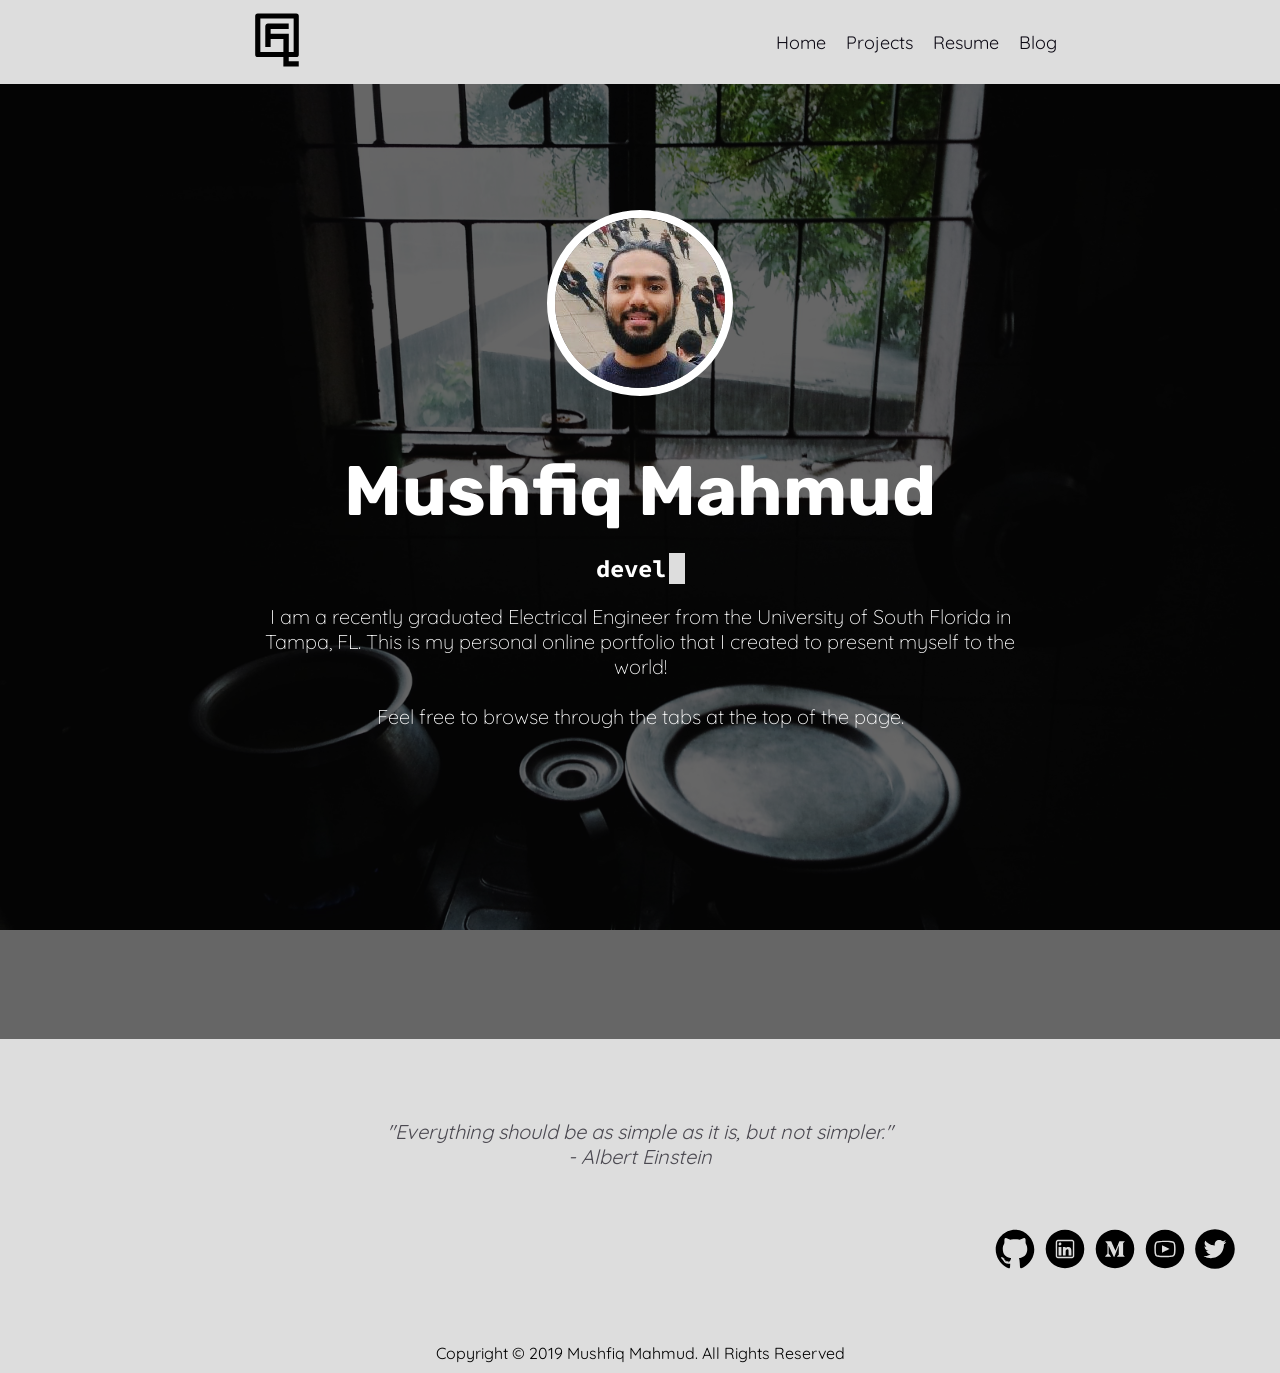
<file: index.html>
<!DOCTYPE html>

<html>
<head>
	<title>Mushfiq | My Portfolio</title>
	<link rel="shortcut icon" href="/assets/images/logo/logo.ico">
	<link rel="stylesheet" type="text/css" href="/style/style_headfoot.css">
	<link rel="stylesheet" type="text/css" href="/style/style_index.css">
	<link href="https://fonts.googleapis.com/css?family=Bungee|Bungee+Hairline|Quicksand:300,400|Rubik:900|Source+Code+Pro" rel="stylesheet">
	<meta name="viewport" content="width=device-width, initial-scale=1">
</head>
<body>
	<div class="parallax">
		<nav class="nav" id="nav"></nav>

		<div class="main">
			<div class="title">
        <img class="profile-pic" src="./assets/images/profile.png">
        <h1>Mushfiq Mahmud</h1>
        <h2>
          <!-- <span class="spanWord" data-wait="3000" data-words='["DEVELOPER","PROGRAMMER","ELECTRICAL ENGINEER","TUTOR","MUSICIAN"]'></span> -->
          <span class="spanWord" data-wait="3000" data-words='["developer","programmer","electrical engineer","tutor","musician"]'></span>
          </h2>
				<p>I am a recently graduated Electrical Engineer from the University of South Florida in Tampa, FL.
        This is my personal online portfolio that I created to present myself to the world!
        <br/><br/>
        Feel free to browse through the tabs at the top of the page.</p>
			</div>
    </div>

		<div class="footer">
			<div class="quote" id="quote"></div>
			<div id="contact"></div>
		</div>
  </div>
  
  <p id="copyright"></p>
  
  <script src="/scripts/typeWriter.js"></script>
  <script src="/scripts/quotes.js"></script>
  <script src="/scripts/footer.js"></script>
  <script src="/scripts/header.js"></script>

</body>
</html>
</file>
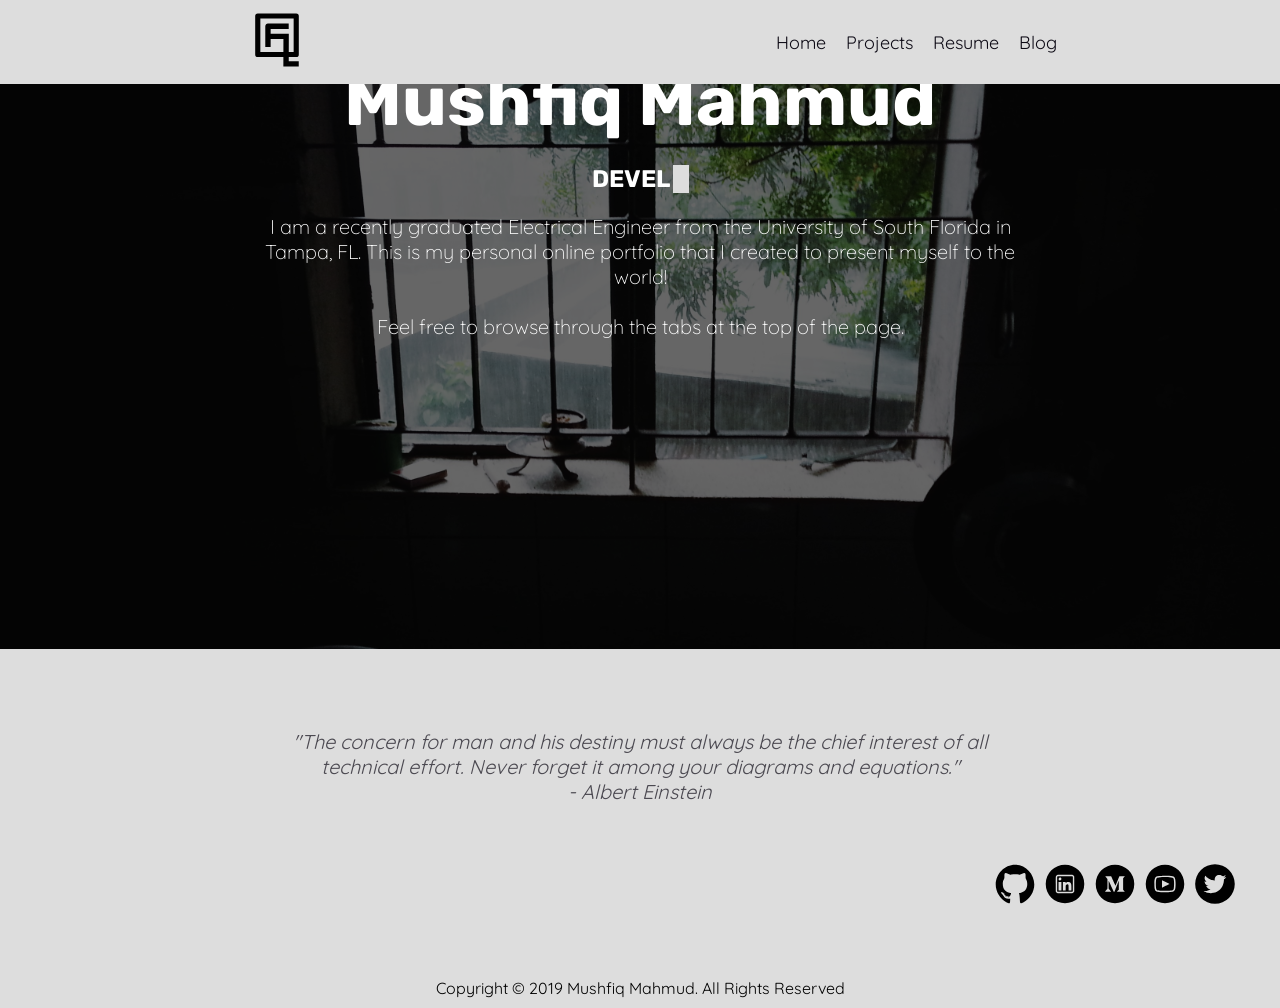
<file: html/index.html>
<!DOCTYPE html>

<html>
<head>
	<title>Mushfiq | My Portfolio</title>
	<link rel="shortcut icon" href="../assets/images/logo/logo.ico">
	<link rel="stylesheet" type="text/css" href="../style/style_headfoot.css">
	<link rel="stylesheet" type="text/css" href="../style/style_index.css">
	<link href="https://fonts.googleapis.com/css?family=Bungee|Bungee+Hairline|Quicksand:300,400|Rubik:900" rel="stylesheet">
	<meta name="viewport" content="width=device-width, initial-scale=1">
</head>
<body>
	<div class="parallax">
		<nav class="nav" id="nav"></nav>

		<div class="main">
			<div class="title">
        <h1>Mushfiq Mahmud</h1>
        <h2>
          <span class="spanWord" data-wait="3000" data-words='["DEVELOPER","PROGRAMMER","ELECTRICAL ENGINEER","TUTOR","MUSICIAN"]'></span>
        </h2>
				<p>I am a recently graduated Electrical Engineer from the University of South Florida in Tampa, FL.
        This is my personal online portfolio that I created to present myself to the world!
        <br/><br/>
        Feel free to browse through the tabs at the top of the page.</p>
			</div>
    </div>

		<div class="footer">
			<div class="quote" id="quote"></div>
			<div id="contact"></div>
		</div>
  </div>
  
  <p id="copyright"></p>
  
  <script src="../scripts/typeWriter.js"></script>
  <script src="../scripts/quotes.js"></script>
  <script src="../scripts/footer.js"></script>
  <script src="../scripts/header.js"></script>

</body>
</html>
</file>
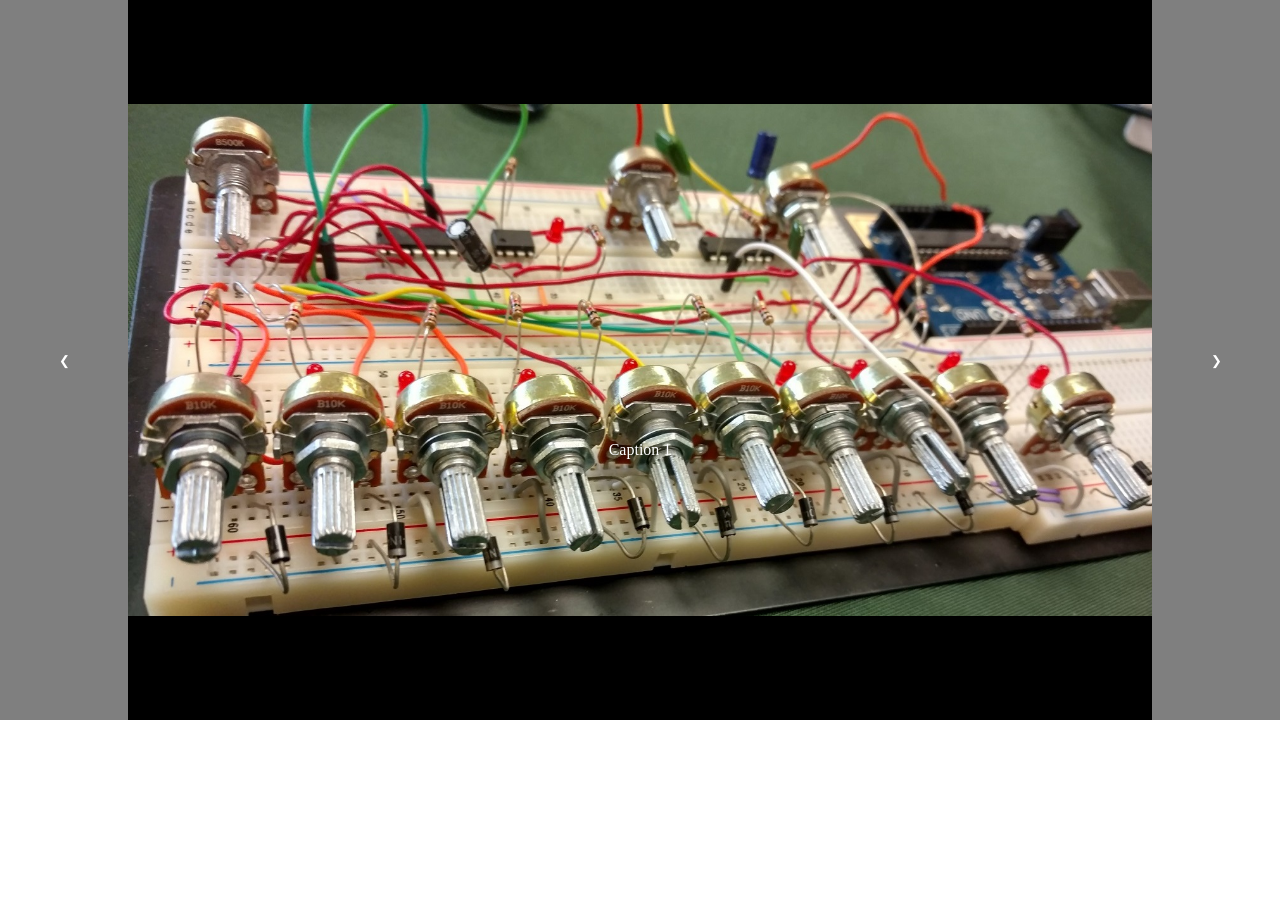
<file: example.html>
<!DOCTYPE html>

<html>
<head>
  <link rel="stylesheet" href="example.css">
</head>
<body>
  <div class="container">
    <button class="left" onclick="plusDivs(-1)">&#10094;</button>
    <div class="square s1"><p>Caption 1</p></div>
    <div class="square s2"><p>Caption 2</p></div>
    <div class="square s3"><p>Caption 3</p></div>
    <div class="square s4"><p>Caption 4</p></div>
    <div class="square s5"><p>Caption 5</p></div>
    <button class="right" onclick="plusDivs(1)">&#10095;</button>
  </div>

  <div class="animation">
    <div class="firstText">Engineer</div>
    <div class="secondText">Developer</div>
    <div class="thirdText">Musician</div>
  </div>

  <script>
    var slideIndex = 1;
    imageSelector(slideIndex);

    function plusDivs(n) {
      imageSelector(slideIndex += n);
    }

    function imageSelector(n) {
      var i;
      var j = document.getElementsByClassName("square");
      if (n > j.length) {slideIndex = 1}
      if (n < 1) {slideIndex = j.length}
      for (i = 0; i < j.length; i++) {
         j[i].style.display = "none";
      }
      j[slideIndex-1].style.display = "block";
    }
  </script>

</body>
</file>
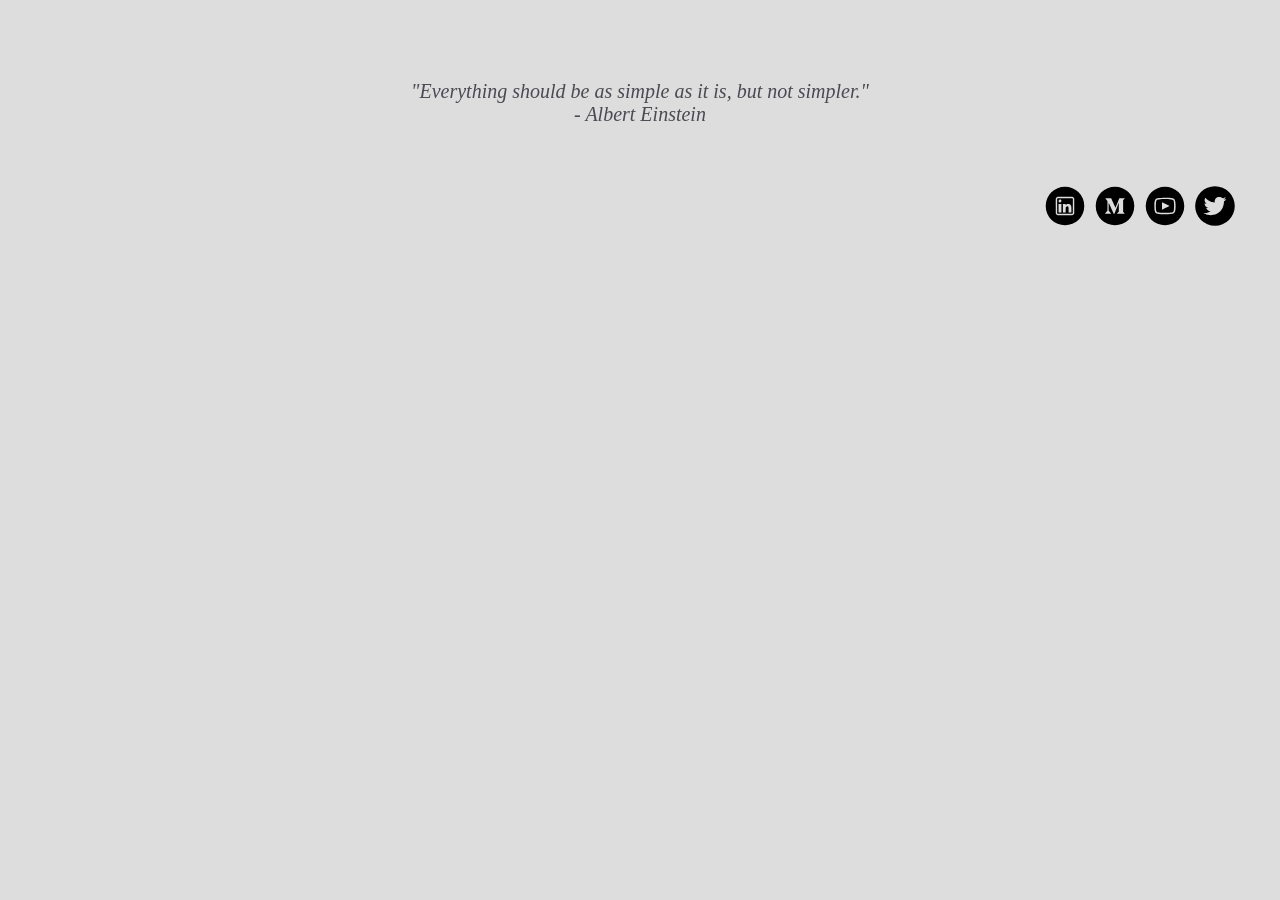
<file: footer.html>
<!DOCTYPE html>

<!--
Use this html code for linking this to somewhere else
<object type="text/html" data="footer.html" style="width:100%; height:100%;"></object>
-->

<html>
<head>
  <link rel="stylesheet" type="text/css" href="style_headfoot.css">
</head>
<body>
  <div class="footer">
    <div class="quote">
      <script>
        function text() {};
        text = new text();
        number = 0;

        text[number++] = "&quot;Everything should be as simple as it is, but not simpler.&quot;<br/> - Albert Einstein"
        text[number++] = "&quot;A good engineer does not know everything. He knows how to find it out.&quot;<br/> - Dr. J Celentano, Tunnel Engineer Guru"
        text[number++] = "&quot;The concern for man and his destiny must always be the chief interest of all technical effort. Never forget it among your diagrams and equations.&quot;<br/> - Albert Einstein"
        text[number++] = "&quot;The engineer performs many public functions from which he gets only philosophical satisfactions. Most people do not know it, but he is an economic and social force.&quot;<br/> - Herbert Hoover"
        text[number++] = "&quot;I am and ever will be a white-socks, pocket-protector nerdy engineer. Born under the second law of thermodynamics, steeped in the steam tables, in love with free-body diagrams, transformed by Laplace and propelled by compressible flow.&quot;<br/> - Neil Armstrong"

        increment = Math.floor(Math.random() * number);
        document.write(text[increment]);
      </script>
    </div>

    <div>
      <a class="contact" href="https://twitter.com/Mushfiq814" target="_blank"><img src="./images/Contact/twitter.svg" width="40" height="40"></a>
      <a class="contact" href="https://www.youtube.com/channel/UCIpMa1TIioqIYe2RSPTgsTA?view_as=subscriber" target="_blank"><img src="./images/Contact/youtube.svg" width="40" height="40"></a>
      <a class="contact" href="https://medium.com/@mushfiq8194"	target="_blank"><img src="./images/Contact/medium.svg" width="40" height="40"></a>
      <a class="contact" href="https://www.linkedin.com/in/mushfiq-mahmud/"	target="_blank"><img src="./images/Contact/linkedin.svg" width="40" height="40"></a>
    </div>
  </div>
</body>
</html>
</file>
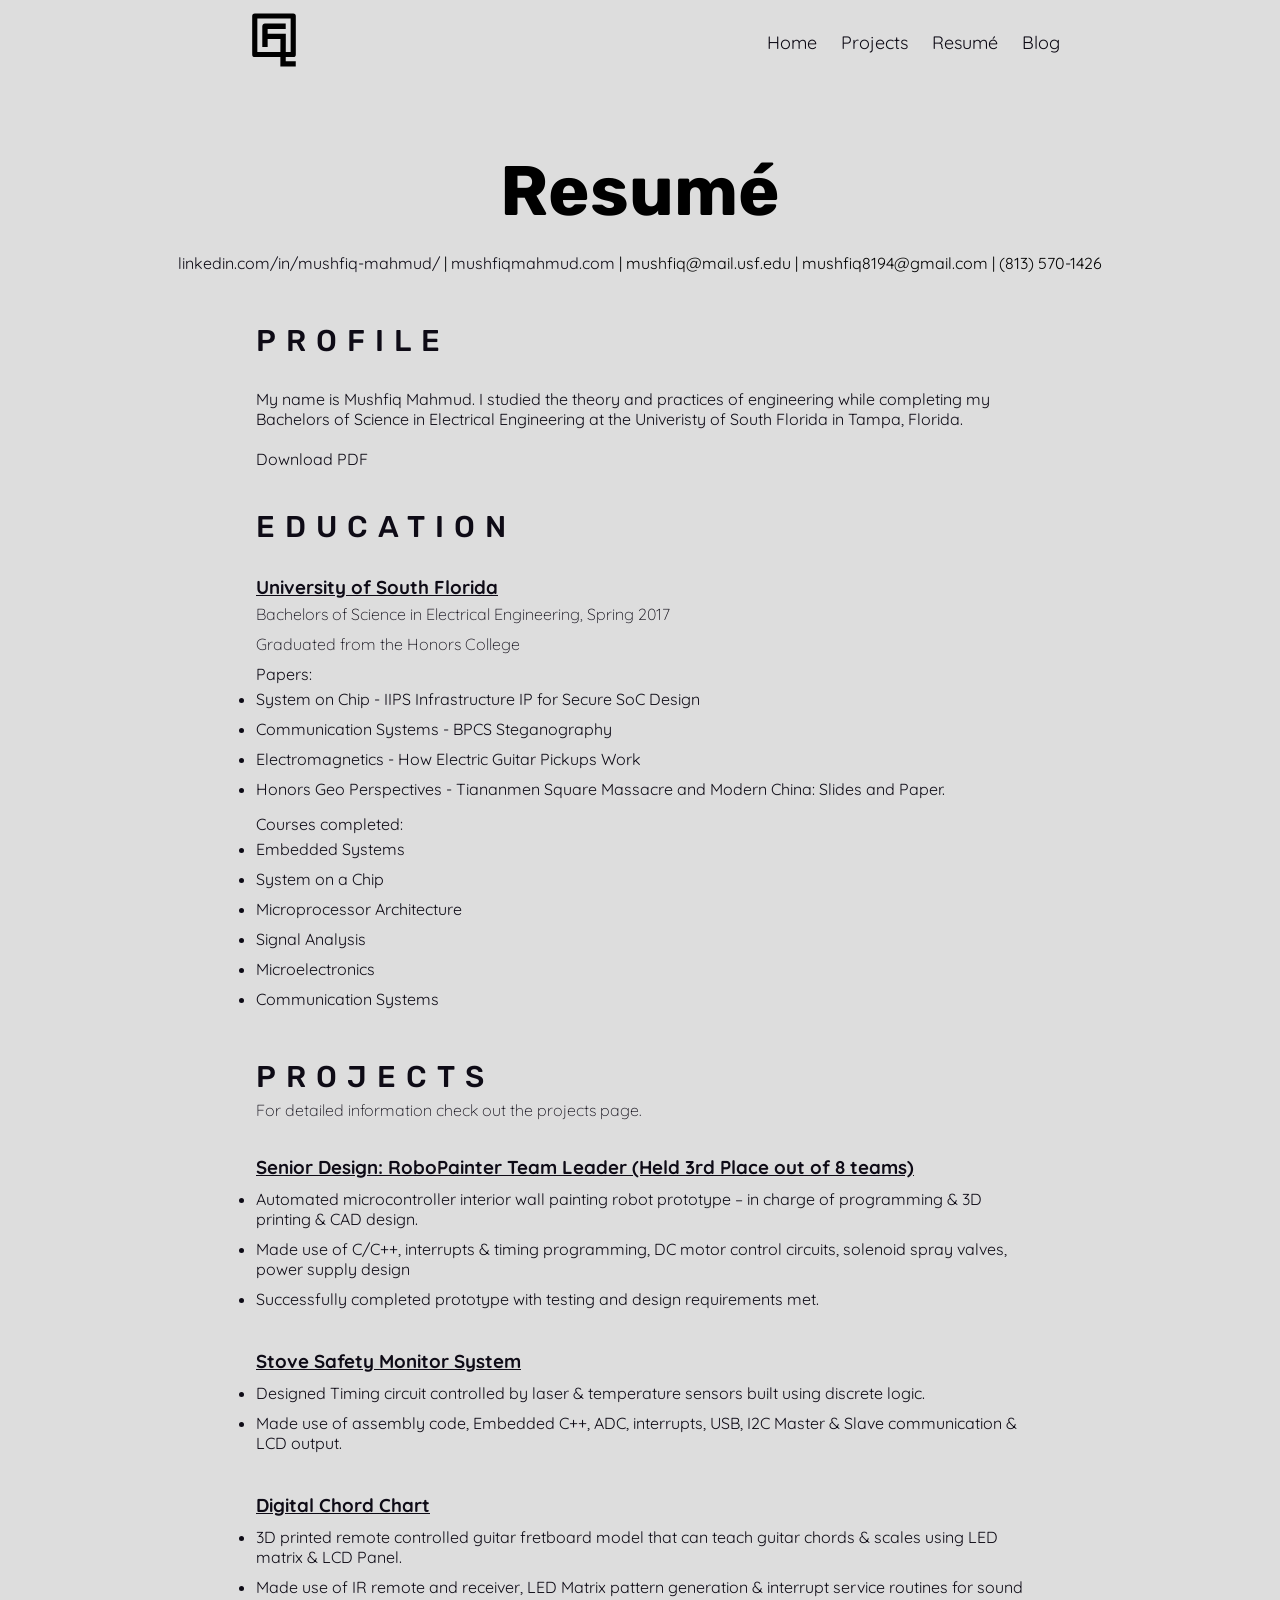
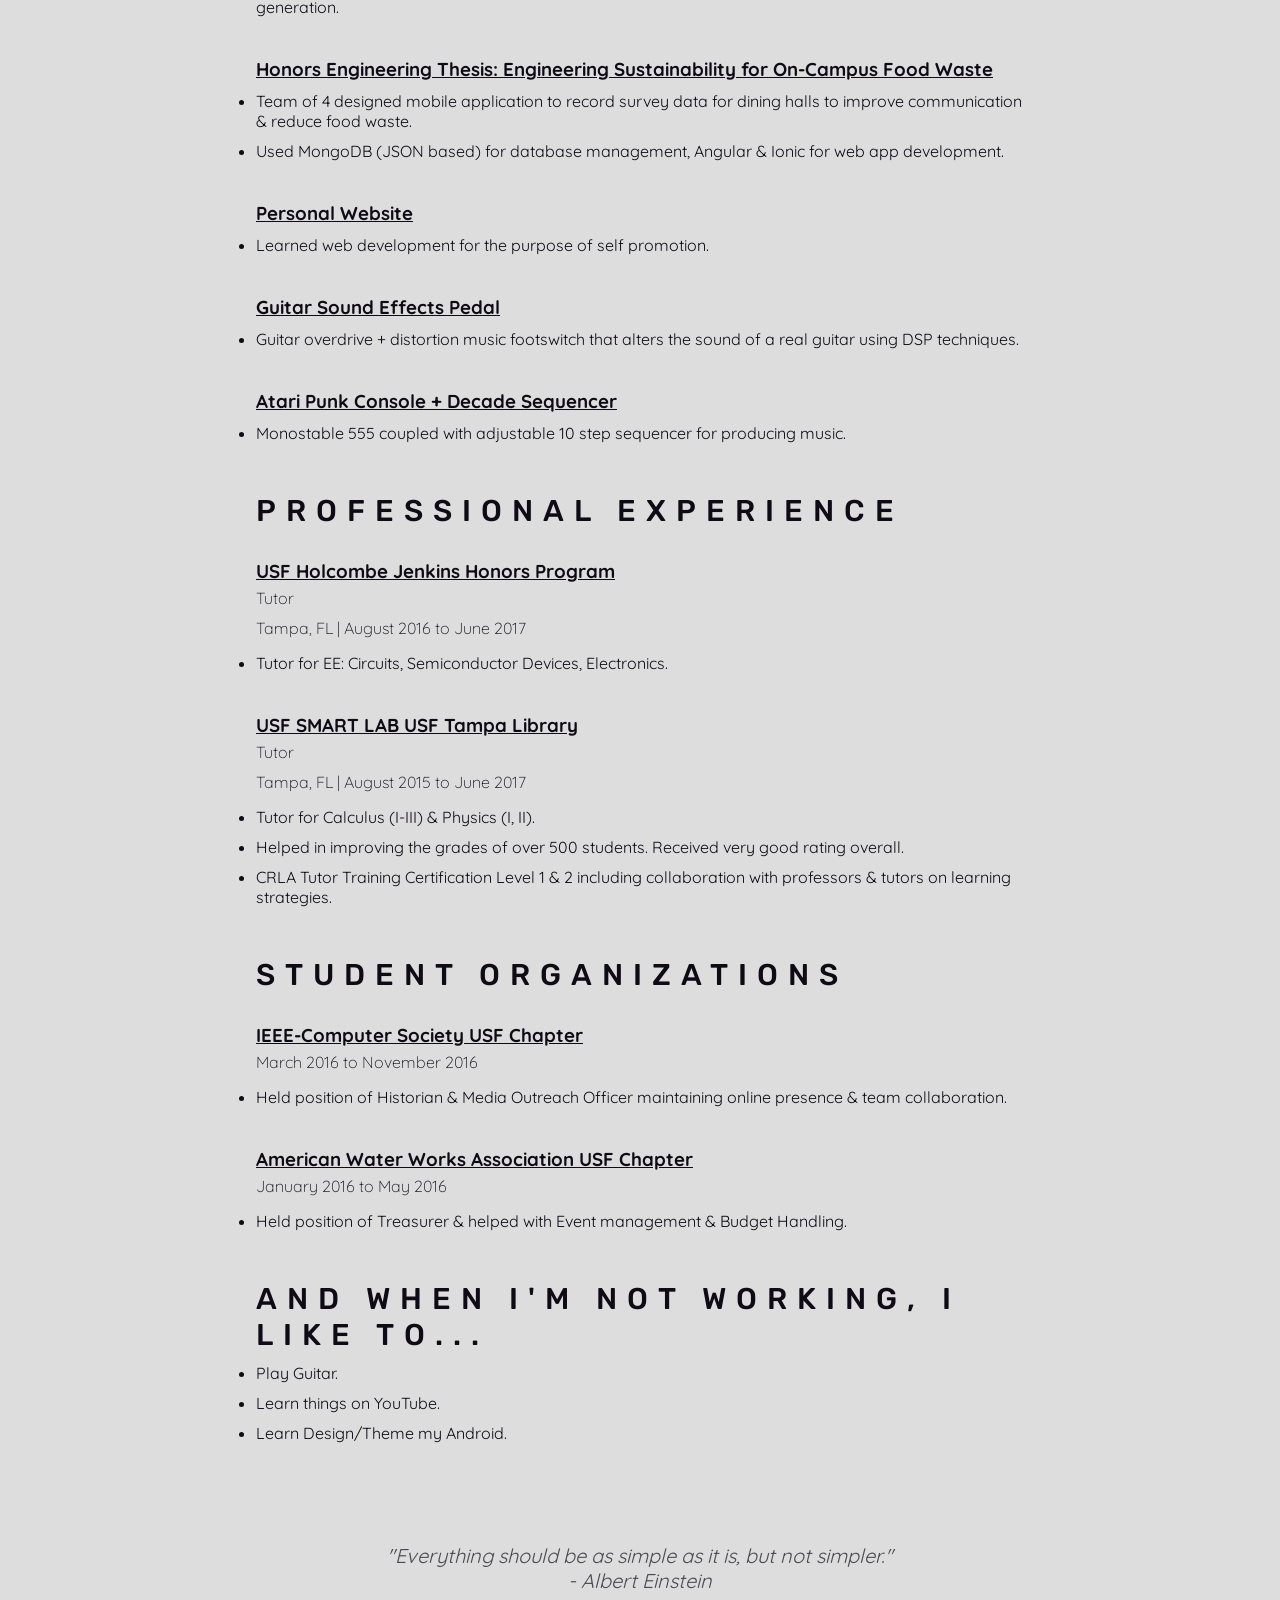
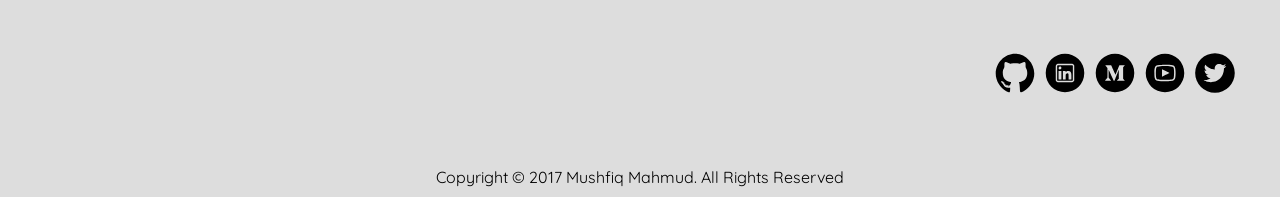
<file: resume.html>
<!DOCTYPE html>
<html>
<head>
	<title>Mushfiq | Resume</title>
	<link rel="shortcut icon" href="./images/logo.ico">
	<link rel="stylesheet" type="text/css" href="style_headfoot.css">
	<link rel="stylesheet" type="text/css" href="style_resume.css">
	<link href="https://fonts.googleapis.com/css?family=Bungee+Hairline|Quicksand:300,400|Rubik:900" rel="stylesheet">
	<meta name="viewport" content="width=device-width, initial-scale=1">
</head>
<body>
	<nav class="nav">
  	<div class="nav-left">
    	<a href="index.html"><img src="./images/logo.svg" width="80" height="80"></a>
  	</div>
  	<div class="nav-right">
    	<ul>
      	<li><a href="index.html">Home</a></li>
      	<li><a href="projects.html">Projects</a></li>
				<li><a href="resume.html">Resum&#233</a></li>
				<li><a href="https://medium.com/@mushfiq8194" target="_blank">Blog</a></li>
    	</ul>
  	</div>
	</nav>

	<div class="heading">
		<h1>Resum&#233</h1>
		<p id="info"><a href="https://www.linkedin.com/in/mushfiq-mahmud/" target="_blank">linkedin.com/in/mushfiq-mahmud/</a> | <a href="index.html" target="_blank">mushfiqmahmud.com</a> | mushfiq@mail.usf.edu | mushfiq8194@gmail.com | (813) 570-1426</p>
	</div>

	<div class="main">
		<h2>Profile</h2>
		<p>My name is Mushfiq Mahmud. I studied the theory and practices of engineering while completing my Bachelors of Science in Electrical Engineering at the Univeristy of South Florida in Tampa, Florida.</br></br><a href="./images/Resume.pdf" target="_blank">Download PDF</a></p>

		<h2>Education</h2>
		<h3><a href="http://www.usf.edu/engineering/ee/" target="_blank">University of South Florida</a></h3>
		<h4>Bachelors of Science in Electrical Engineering, Spring 2017</h4>
		<h4>Graduated from the Honors College</h4>
		<ul>Papers:
			<li>System on Chip - <a href="./images/Paper_SoC_IIPS.pdf" target="_blank">IIPS Infrastructure IP for Secure SoC Design</a></li>
			<li>Communication Systems - <a href="./images/Paper_Comms_BPCS_Steganography.pdf" target="_blank">BPCS Steganography</a></li>
			<li>Electromagnetics - <a href="./images/Paper_EM_Magnetic_Pickups.pdf" target="_blank">How Electric Guitar Pickups Work</a></li>
			<li>Honors Geo Perspectives - Tiananmen Square Massacre and Modern China: <a href="./images/Paper_Honors_China_Slides.pdf" target="_blank">Slides</a> and <a href="./images/Paper_Honors_China_Paper.pdf" target="_blank">Paper</a>.</li>
		</ul>
		<ul>Courses completed:
			<li>Embedded Systems</li>
			<li>System on a Chip</li>
			<li>Microprocessor Architecture</li>
			<li>Signal Analysis</li>
			<li>Microelectronics</li>
			<li>Communication Systems</li>
		</ul>

		<h2>Projects</h2>
		<h4>For detailed information check out the <a href="projects.html" target="_blank">projects page.</a></h4>

		<a href="project1_robopainter.html" target="_blank"><h3>Senior Design: RoboPainter Team Leader (Held 3rd Place out of 8 teams)</h3></a>
		<ul>
			<li>Automated microcontroller interior wall painting robot prototype – in charge of programming & 3D printing & CAD design.</li>
			<li>Made use of C/C++, interrupts & timing programming, DC motor control circuits, solenoid spray valves, power supply design</li>
			<li>Successfully completed prototype with testing and design requirements met.</li>
		</ul>

		<a href="project4_stove.html" target="_blank"><h3>Stove Safety Monitor System</h3></a>
		<ul>
			<li>Designed Timing circuit controlled by laser & temperature sensors built using discrete logic.</li>
			<li>Made use of assembly code, Embedded C++, ADC, interrupts, USB, I2C Master & Slave communication & LCD output.</li>
		</ul>

		<a href="project2_dcc.html" target="_blank"><h3>Digital Chord Chart</h3></a>
		<ul>
			<li>3D printed remote controlled guitar fretboard model that can teach guitar chords & scales using LED matrix & LCD Panel.</li>
			<li>Made use of IR remote and receiver, LED Matrix pattern generation & interrupt service routines for sound generation.</li>
		</ul>

		<a href="project6_honor.html" target="_blank"><h3>Honors Engineering Thesis: Engineering Sustainability for On-Campus Food Waste</h3></a>
		<ul>
			<li>Team of 4 designed mobile application to record survey data for dining halls to improve communication & reduce food waste.</li>
			<li>Used MongoDB (JSON based) for database management, Angular & Ionic for web app development.</li>
		</ul>

		<a href="index.html" target="_blank"><h3>Personal Website</h3></a>
		<ul>
			<li>Learned web development for the purpose of self promotion.</li>
		</ul>

		<h3>Guitar Sound Effects Pedal</h3>
		<ul>
			<li>Guitar overdrive + distortion music footswitch that alters the sound of a real guitar using DSP techniques.</li>
		</ul>

		<a href="project3_apc.html" target="_blank"><h3>Atari Punk Console + Decade Sequencer</h3></a>
		<ul>
			<li>Monostable 555 coupled with adjustable 10 step sequencer for producing music.</li>
		</ul>

		<h2>Professional Experience</h2>

		<h3><a href="http://honors.usf.edu/tutors.html" target="_blank">USF Holcombe Jenkins Honors Program</a></h3>
		<h4>Tutor</h4>
		<h4>Tampa, FL | August 2016 to June 2017</h4>
		<ul>
			<li>Tutor for EE: Circuits, Semiconductor Devices, Electronics.</li>
		</ul>

		<h3><a href="http://www.lib.usf.edu/tutoring/employment/" target="_blank">USF SMART LAB USF Tampa Library</a></h3>
		<h4>Tutor</h4>
		<h4>Tampa, FL | August 2015 to June 2017</h4>
		<ul>
			<li>Tutor for Calculus (I-III) & Physics (I, II).</li>
			<li>Helped in improving the grades of over 500 students. Received very good rating overall.</li>
			<li>CRLA Tutor Training Certification Level 1 & 2 including collaboration with professors & tutors on learning strategies.</li>
		</ul>

		<h2>Student Organizations</h2>

		<h3>IEEE-Computer Society USF Chapter</h3>
		<h4>March 2016 to November 2016</h4>
		<ul>
			<li>Held position of Historian & Media Outreach Officer maintaining online presence & team collaboration.</li>
		</ul>

		<h3>American Water Works Association USF Chapter</h3>
		<h4>January 2016 to May 2016</h4>
		<ul>
			<li>Held position of Treasurer & helped with Event management & Budget Handling.</li>
		</ul>

		<h2>And when I'm not working, I like to...</h2>
		<ul>
			<li>Play Guitar.</li>
			<li>Learn things on YouTube.</li>
			<li>Learn Design/Theme my Android.</li>
		</ul>
	</div>

	<div class="footer">
		<div class="quote">
			<script>
				function text() {};
				text = new text();
				number = 0;

				text[number++] = "&quot;Everything should be as simple as it is, but not simpler.&quot;<br/> - Albert Einstein"
				text[number++] = "&quot;A good engineer does not know everything. He knows how to find it out.&quot;<br/> - Dr. J Celentano, Tunnel Engineer Guru"
				text[number++] = "&quot;The concern for man and his destiny must always be the chief interest of all technical effort. Never forget it among your diagrams and equations.&quot;<br/> - Albert Einstein"
				text[number++] = "&quot;The engineer performs many public functions from which he gets only philosophical satisfactions. Most people do not know it, but he is an economic and social force.&quot;<br/> - Herbert Hoover"
				text[number++] = "&quot;I am and ever will be a white-socks, pocket-protector nerdy engineer. Born under the second law of thermodynamics, steeped in the steam tables, in love with free-body diagrams, transformed by Laplace and propelled by compressible flow.&quot;<br/> - Neil Armstrong"

				increment = Math.floor(Math.random() * number);
				document.write(text[increment]);
			</script>
		</div>

		<div>
			<a class="contact" href="https://twitter.com/Mushfiq814" target="_blank"><img src="./images/Contact/twitter.svg" width="40" height="40"></a>
			<a class="contact" href="https://www.youtube.com/channel/UCIpMa1TIioqIYe2RSPTgsTA?view_as=subscriber" target="_blank"><img src="./images/Contact/youtube.svg" width="40" height="40"></a>
			<a class="contact" href="https://medium.com/@mushfiq8194"	target="_blank"><img src="./images/Contact/medium.svg" width="40" height="40"></a>
			<a class="contact" href="https://www.linkedin.com/in/mushfiq-mahmud/"	target="_blank"><img src="./images/Contact/linkedin.svg" width="40" height="40"></a>
			<a class="contact" href="https://github.com/mushfiq814"	target="_blank"><img src="./images/Contact/GitHub.svg" width="40" height="40"></a>
		</div>
	</div>
	<p style = "text-align: center; padding: 10px">Copyright &#169; 2017 Mushfiq Mahmud. All Rights Reserved</p>
</body>
</html>

<!-- <embed src="Resume.pdf" width=80% height=500 type='application/pdf'> -->
</file>
<file: style/style_headfoot.css>
* {
	margin: 0;
	padding: 0;
	font-family: "Quicksand", serif;
	box-sizing: border-box;
	--hf-color: #DDD; /*rgb(231, 223, 221)*/
	--body-color: #DDD; /*rgb(231, 223, 221)*/
	--hf-fontcolor: #0E0B16;
}

body {
	background-color: var(--body-color);
}

.parallax {
	width: 100%;
	height: 100%;
	display: inline-block;
	background-image: url("/assets/images/main.jpg");
	background-color: #666;
	background-blend-mode: multiply;
	background-attachment: fixed;
	background-position: center;
	background-repeat: no-repeat;
	background-size: cover;
}

a:link {
	color: var(--hf-fontcolor);
	text-decoration: none;
}

a:hover {
  color: var(--hf-fontcolor);
	text-decoration: underline;
}

a:visited {
  color: var(--hf-fontcolor);
	text-decoration: none;
}

nav {
	height: auto;
	width: 100%;
	display: flex;
	flex-flow: row wrap;
	align-items: center;
	justify-content: space-around;
	background-color: var(--hf-color);
	position: fixed;
	z-index: 1;
}

.nav-left {
	width: 10%;
	text-align: center;
	margin: 0 auto;
}

.nav-left img{
	padding: 10px;
	width: 80px;
	height: auto;
}

.nav-right {
	height: auto;
	color: var(--hf-fontcolor);
	text-align: center;
	margin: 0 auto;
}

.nav-right li {
	display: inline-block;
	color: var(--hf-fontcolor);
	font-size: 18px;
	width: auto;
	height: 100%;
	padding: 10px;
}


/*footer styles*/
.footer{
	height: auto;
	width: 100%;
	color: var(--hf-fontcolor);
	background-color: var(--hf-color);
	padding: 40px 40px;
	display: inline-block;
}

.quote {
	width: 60%;
	margin: 0 auto;
	padding: 40px 0;
	text-align: center;
	font-size: 20px;
	opacity: 0.7;
	font-style: italic;
}

.contact {
	filter: brightness(0.0);
	width: auto;
	padding: 20px 5px;
	float: right;
}

.contact:hover {
	filter: brightness(1.0);
}

@media only screen and (max-width: 425px) {
	.nav-left img{
		width: 90%;
		padding:5px 5px 0 5px;
	}

	.nav-right li {
		font-size: 14px;
		padding: 5px;
	}
}
</file>
<file: style/style_index.css>
body {
	background-color: var(--body-color);
}

.title {
	width: 100%;
	height: 100%;
	color: #FFF;
	text-align: center;
	padding: 10px 0px;
}

.profile-pic {
  border: 0.5em solid white;
  border-radius: 50%;
  margin-top: 200px;
}

.title h1 {
	font-family: 'Rubik', sans-serif;
	font-size: 70px;
	padding: 50px 10px 20px 10px;
}

.title h2 {
  font-family: "Bungee Hairline";
}

.wrap {
	font-family: "Bungee Hairline";
	padding: 10px 0;
}

.title p {
	font-size: 20px;
	font-weight: 300;
	width: 60%;
	padding: 20px 0 300px 0;
	margin: 0 auto;
}

.spanWord > .txt {
  font-family: 'Source Code Pro', 'Rubik';
  padding-right: 3px;
  border-right: 1rem solid #ddd;
}

@-moz-document url-prefix() {
	.title h2 {
		font-family: "Bungee", cursive;
		letter-spacing: 5px;
	}

	.wrap {
		font-family: "Bungee", cursive;
		letter-spacing: 5px;
	}

	.title p {
		font-weight: 500;
	}
}
</file>
<file: example.css>
*{
  padding: 0;
  margin: 0;
}

.container {
  margin: 0 auto;
  display: flex;
  flex-flow: row wrap;
	align-items: center;
}

.square {
  width: 80%;
  height: 80vh;
  display:inline-block;
  margin: 0 auto;
  background-color: #000;
  background-position: center;
  background-size: contain;
  background-repeat: no-repeat;
}

.square p {
  color: #FFF;
	width: 80%;
  text-align: center;
	position: absolute;
	top: 50%;
	left: 50%;
	-moz-transform: translateX(-50%) translateY(-50%);
	-webkit-transform: translateX(-50%) translateY(-50%);
	transform: translateX(-50%) translateY(-50%);
}

.s1 {background-image: url("./images/Project3/pic1.jpg");}
.s2 {background-image: url("./images/Project3/pic2.jpg");}
.s3 {background-image: url("./images/Project3/pic3.jpg");}
.s4 {background-image: url("./images/Project3/pic4.jpg");}
.s5 {background-image: url("./images/Project3/pic5.jpg");}

button {
  background-color: rgba(0,0,0,0.5);
  color: #FFF;
  border: none;
  display: inline;
  vertical-align: middle;
  height: 80vh;
  width: 10%;
}

button:hover {
  background-color: rgba(0,0,0,0.9);
}

.left {float:left;}
.right {float:right;}


.animation {
  text-align: center;
  width: 100%;
  font-size: 30px;
  font-family: monospace;
  display: inline-block;
  margin: 0 auto;
}

.firstText {
  animation: slideLeft 9s infinite;
  opacity: 0;
  display: inline-block;
}

.secondText {
  animation: slideLeft 9s 3s infinite;
  opacity: 0;
  display: inline-block;
}

.thirdText {
  animation: slideLeft 9s 6s infinite;
  opacity: 0;
  display: inline-block;
}

@keyframes slideLeft {
    0% {opacity:0; width:0;}
    9% {opacity:1; width:0;}
    10% {opacity:1; width:auto;}
    11% {opacity:1; width:0;}
    33% {opacity:0; width:0;}
    100% {opacity:0; width:0;}
}
</file>
<file: style_headfoot.css>
* {
	margin: 0;
	padding: 0;
	font-family: "Quicksand", serif;
	box-sizing: border-box;
	--hf-color: #DDD; /*rgb(231, 223, 221)*/
	--body-color: #DDD; /*rgb(231, 223, 221)*/
	--hf-fontcolor: #0E0B16;
}

body {
	background-color: var(--body-color);
}

.parallax {
	width: 100%;
	height: 100%;
	display: inline-block;
	background-image: url("./images/main.jpg");
	background-color: #666;
	background-blend-mode: multiply;
	background-attachment: fixed;
	background-position: center;
	background-repeat: no-repeat;
	background-size: cover;
}

a:link {
	color: var(--hf-fontcolor);
	text-decoration: none;
}

a:hover {
  color: var(--hf-fontcolor);
	text-decoration: underline;
}

a:visited {
  color: var(--hf-fontcolor);
	text-decoration: none;
}

nav {
	height: auto;
	width: 100%;
	display: flex;
	flex-flow: row wrap;
	align-items: center;
	justify-content: space-around;
	background-color: var(--hf-color);
	position: fixed;
	z-index: 1;
}

.nav-left {
	width: 10%;
	text-align: center;
	margin: 0 auto;
}

.nav-left img{
	padding: 10px;
	width: 80px;
	height: auto;
}

.nav-right {
	height: auto;
	color: var(--hf-fontcolor);
	text-align: center;
	margin: 0 auto;
}

.nav-right li {
	display: inline-block;
	color: var(--hf-fontcolor);
	font-size: 18px;
	width: auto;
	height: 100%;
	padding: 10px;
}


/*footer styles*/
.footer{
	height: auto;
	width: 100%;
	color: var(--hf-fontcolor);
	background-color: var(--hf-color);
	padding: 40px 40px;
	display: inline-block;
}

.quote {
	width: 60%;
	margin: 0 auto;
	padding: 40px 0;
	text-align: center;
	font-size: 20px;
	opacity: 0.7;
	font-style: italic;
}

.contact {
	filter: brightness(0.0);
	width: auto;
	padding: 20px 5px;
	float: right;
}

.contact:hover {
	filter: brightness(1.0);
}

@media only screen and (max-width: 425px) {
	.nav-left img{
		width: 90%;
		padding:5px 5px 0 5px;
	}

	.nav-right li {
		font-size: 14px;
		padding: 5px;
	}
}
</file>
<file: style_resume.css>
.heading {
	width: 80%;
	margin: 0 auto;
	text-align: center;
}

.heading h1 {
	font-family: 'Rubik', sans-serif;
	font-size: 70px;
	padding: 150px 10px 20px 10px;
	text-align: center;
}

.main {
	width: 60%;
	margin: 0 auto;
	color: var(--hf-fontcolor);
	text-align: left;
	padding: 10px 0px;
}

.main p{
	padding-top: 30px;
}

.main h2 {
	font-family: 'Rubik', sans-serif;
	font-weight: 500;
	font-size: 30px;
	padding-top: 40px;
	text-transform: uppercase;
	letter-spacing: 10px;
}

.main h3 {
	font-weight: 800;
	padding-top: 30px;
	text-decoration: underline;
}

.main h4 {
	font-weight: 300;
	padding: 5px 0;
}

.main ul {
	padding: 5px 0;
}

.main li {
	padding: 5px 0;
}

@media only screen and (max-width: 700px)  {
	.main {
	width: 90%;
	}
}
</file>
